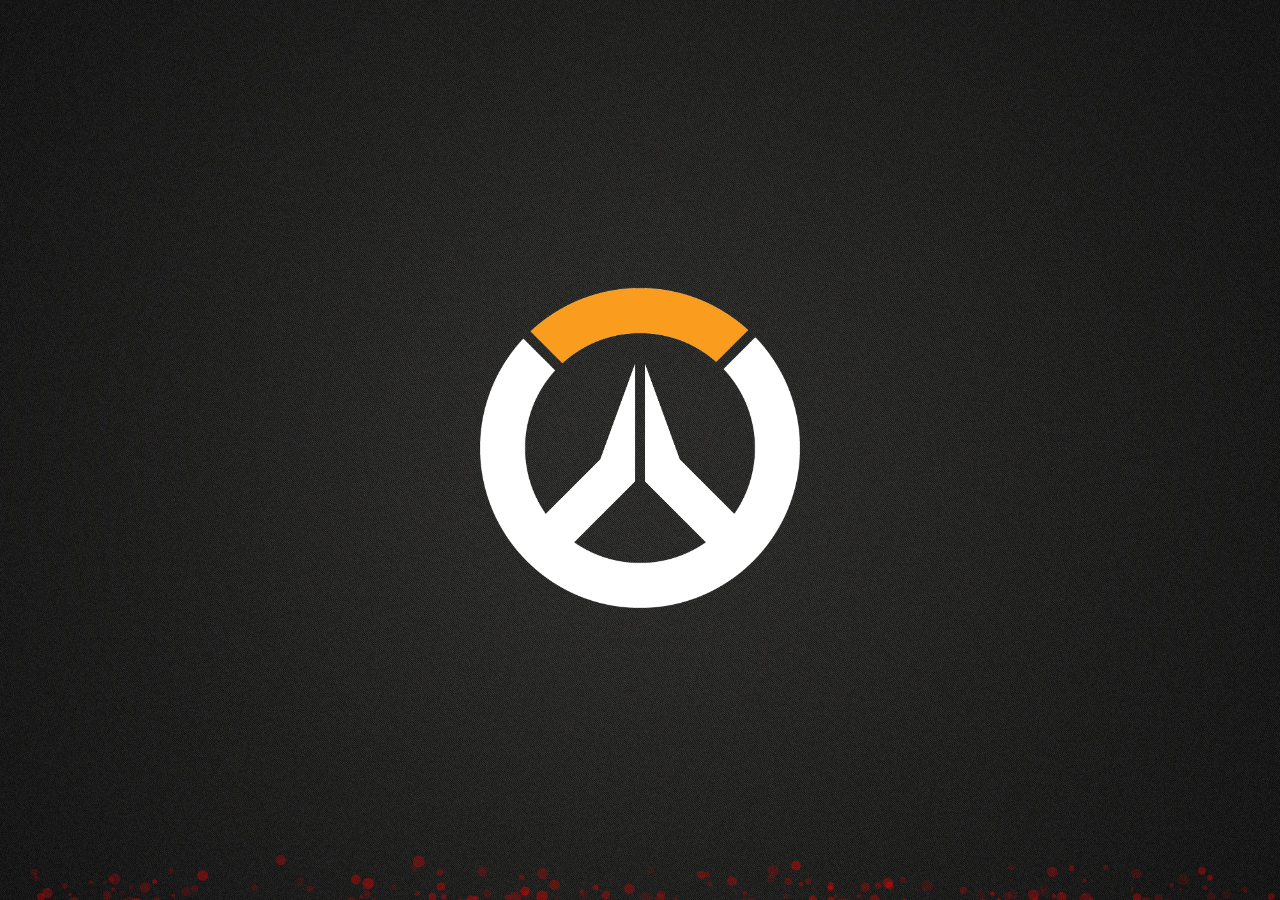
<file: index.html>
<!DOCTYPE html>
<html lang="en" class="no-js">
	<head>
        <meta charset="UTF-8" />
        <meta http-equiv="X-UA-Compatible" content="IE=edge"> 
        <meta name="viewport" content="width=device-width, initial-scale=1"> 
        <title>Overwatch</title>
        <link rel="shortcut icon" href="favicon.png">
        <link rel="stylesheet" type="text/css" href="css/index/normalize.css"/>
        <link rel="stylesheet" type="text/css" href="css/index/component.css"/>
	</head>
	<body>
		<div class="content">
        	<div id="large-header" class="large-header">
       	    <canvas id="demo-canvas"></canvas>
                <a class="main-title" href="main.html"><img src="media/index/logo.png" width="50%" height="50%"></a>
        	</div>
		</div>
        <script src="js/index/rAF.js"></script>
        <script src="js/index/demo-2.js"></script>
	</body>
</html>
</file>
<file: css/index/component.css>
/* Header */
.large-header {
	position: relative;
	width: 100%;
	background-image: url(../../media/index/bg.jpg);
	overflow: hidden;
	background-size: cover;
	background-position: center center;
	z-index: 1;
}

.demo-2 .large-header {
	background-image: url(../../media/index/bg.jpg);
	background-position: center bottom;
}

.main-title {
	position: absolute;
	margin: 0;
	padding: 0;
	color: #f9f1e9;
	text-align: center;
	top: 50%;
	left: 50%;
	-webkit-transform: translate3d(-50%,-50%,0);
	transform: translate3d(-50%,-50%,0);
}


@media only screen and (max-width : 768px) {
	.demo-2 .main-title {
		font-size: 4em;
	}
}
</file>
